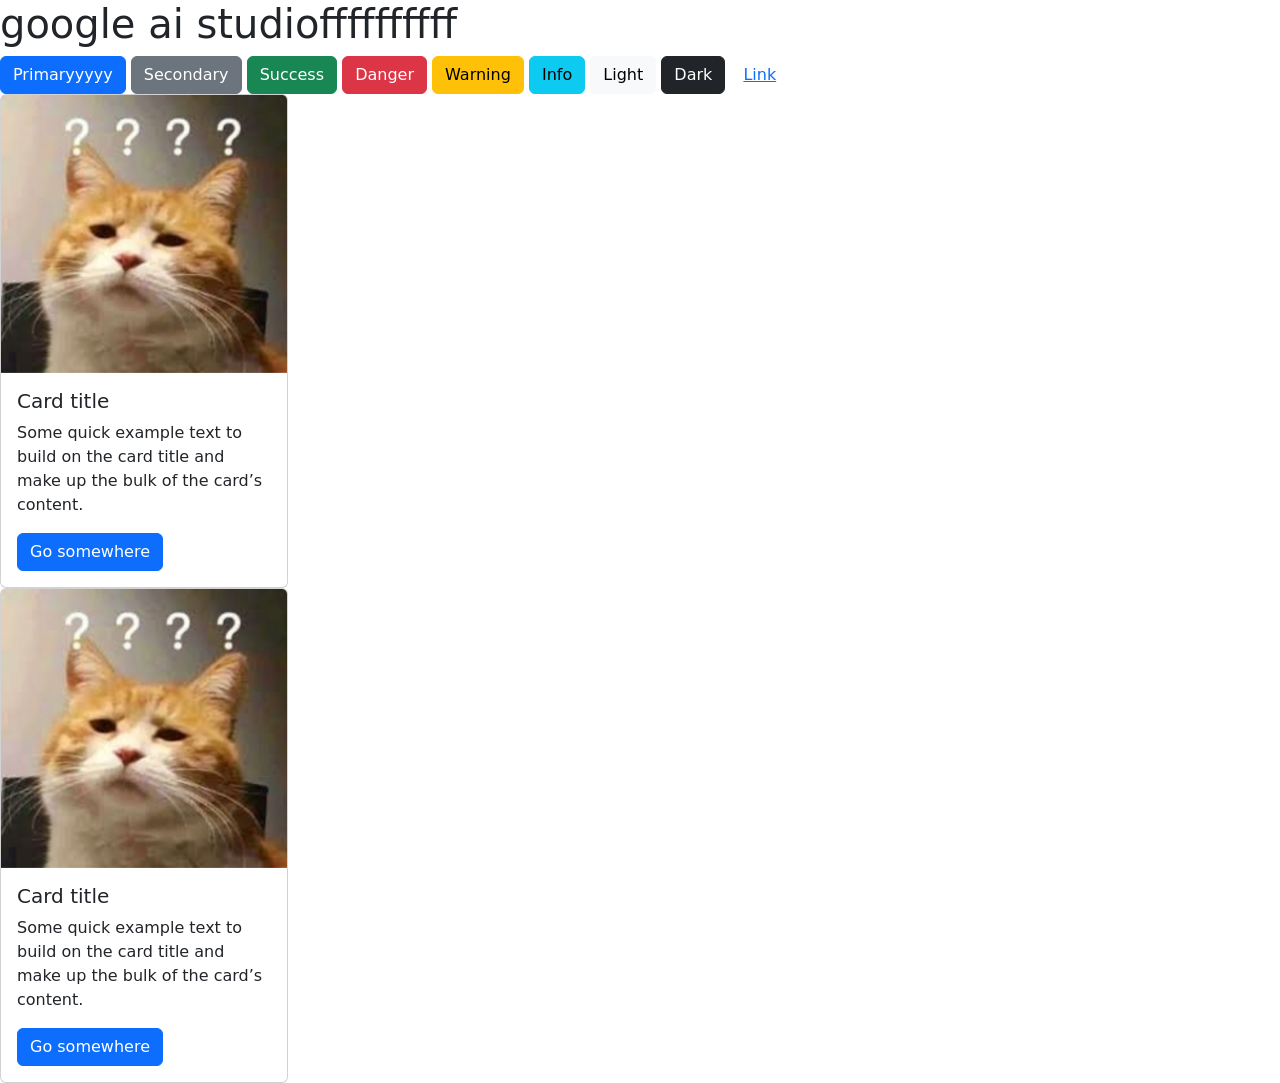
<file: index3.html>
<!doctype html>
<html lang="en">
  <head>
    <meta charset="utf-8">
    <meta name="viewport" content="width=device-width, initial-scale=1">
    <title>Bootstrap demo</title>
    <link href="https://cdn.jsdelivr.net/npm/bootstrap@5.3.8/dist/css/bootstrap.min.css" rel="stylesheet" integrity="sha384-sRIl4kxILFvY47J16cr9ZwB07vP4J8+LH7qKQnuqkuIAvNWLzeN8tE5YBujZqJLB" crossorigin="anonymous">
    <script src="https://cdn.jsdelivr.net/npm/@popperjs/core@2.11.8/dist/umd/popper.min.js" integrity="sha384-I7E8VVD/ismYTF4hNIPjVp/Zjvgyol6VFvRkX/vR+Vc4jQkC+hVqc2pM8ODewa9r" crossorigin="anonymous"></script>
<script src="https://cdn.jsdelivr.net/npm/bootstrap@5.3.8/dist/js/bootstrap.min.js" integrity="sha384-G/EV+4j2dNv+tEPo3++6LCgdCROaejBqfUeNjuKAiuXbjrxilcCdDz6ZAVfHWe1Y" crossorigin="anonymous"></script>

  </head>
  <body>

    <h1>google ai studioffffffffff</h1>
    <button type="button" class="btn btn-primary">Primaryyyyy</button>
    <button type="button" class="btn btn-secondary">Secondary</button>
    <button type="button" class="btn btn-success">Success</button>
    <button type="button" class="btn btn-danger">Danger</button>
    <button type="button" class="btn btn-warning">Warning</button>
    <button type="button" class="btn btn-info">Info</button>
    <button type="button" class="btn btn-light">Light</button>
    <button type="button" class="btn btn-dark">Dark</button>
    <button type="button" class="btn btn-link">Link</button>

    <script src="https://cdn.jsdelivr.net/npm/bootstrap@5.3.8/dist/js/bootstrap.bundle.min.js" integrity="sha384-FKyoEForCGlyvwx9Hj09JcYn3nv7wiPVlz7YYwJrWVcXK/BmnVDxM+D2scQbITxI" crossorigin="anonymous"></script>
    <div class="card" style="width: 18rem;">
  <img src="imgs/1725131667377.jpg" class="card-img-top" alt="...">
  <div class="card-body">
    <h5 class="card-title">Card title</h5>
    <p class="card-text">Some quick example text to build on the card title and make up the bulk of the card’s content.</p>
    <a href="#" class="btn btn-primary">Go somewhere</a>
  </div>
</div>
<div class="card" style="width: 18rem;">
  <img src="imgs/1725131667377.jpg" class="card-img-top" alt="...">
  <div class="card-body">
    <h5 class="card-title">Card title</h5>
    <p class="card-text">Some quick example text to build on the card title and make up the bulk of the card’s content.</p>
    <a href="#" class="btn btn-primary">Go somewhere</a>
  </div>
</div>


  </body>
</html>
</file>
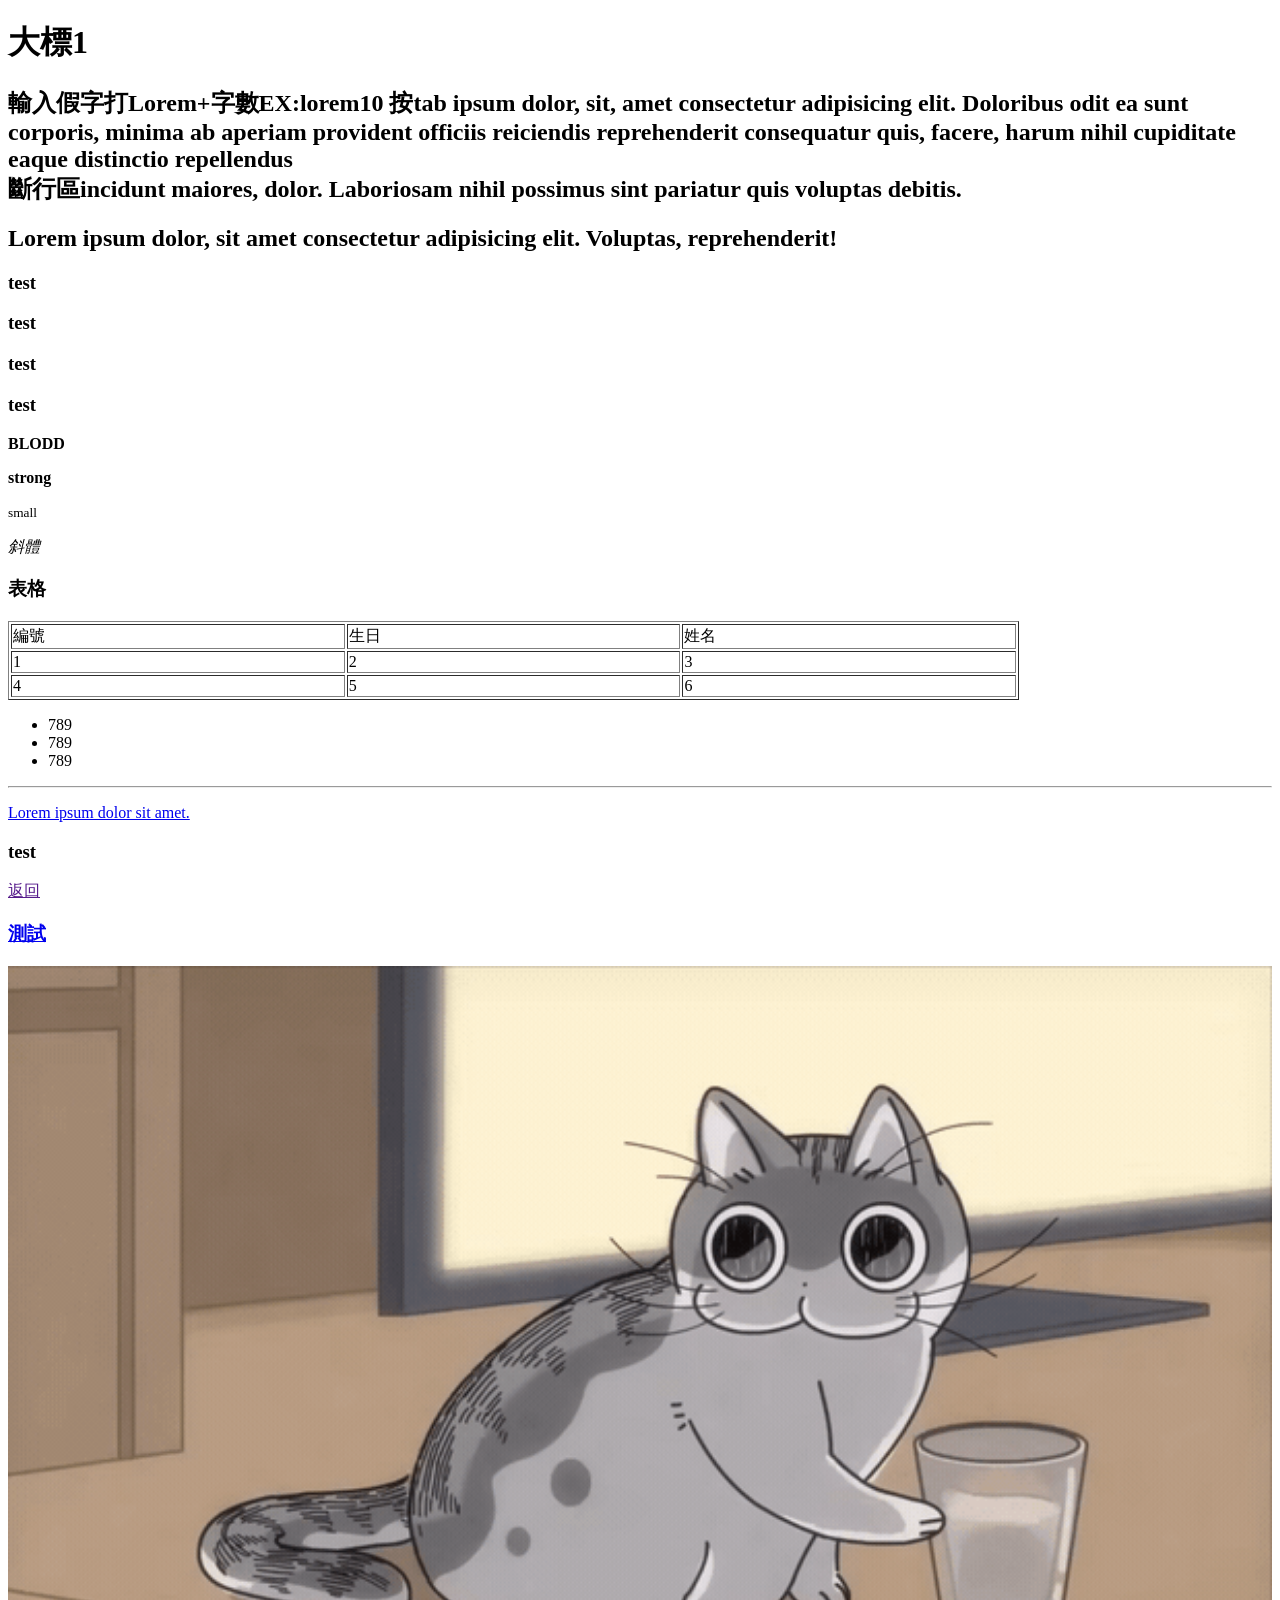
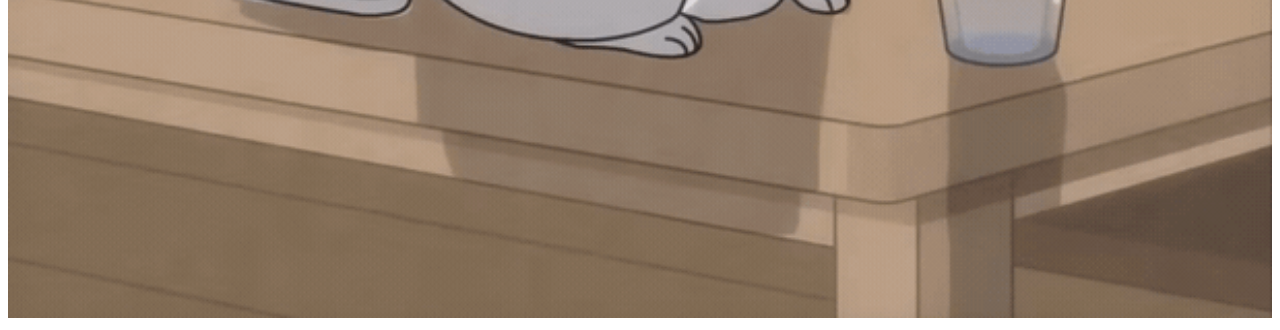
<file: web/index2.html>
<!DOCTYPE html>
<html lang="en">
<head>
	<meta charset="UTF-8">
	<meta name="viewport" content="width=device-width, initial-scale=1.0">
	<title>page2</title>
</head>
<body>
	<h1>大標1</h1>
	<h2>輸入假字打Lorem+字數EX:lorem10 按tab
	 ipsum dolor, sit, amet consectetur adipisicing elit. Doloribus odit ea sunt corporis, minima ab aperiam provident officiis reiciendis reprehenderit consequatur quis, facere, harum nihil cupiditate eaque distinctio repellendus <br>斷行區incidunt maiores, dolor. Laboriosam nihil possimus sint pariatur quis voluptas debitis.</h2>
	<h2>Lorem ipsum dolor, sit amet consectetur adipisicing elit. Voluptas, reprehenderit!</h2>
	<h3>test</h3>
	<h3>test</h3>
	<h3>test</h3>
	<h3>test</h3>
	<P><B>BLODD</B></P>
	<P><strong>strong</strong></P>
	<P><small>small</small></P>
	<P><em>斜體</em></P>
	<!-- <P>註解按"ctrl+/解除註解也是"</P> -->
	<h3>表格</h3>
	<table border="1" width="80%">
			<tr>
				<td>編號</td>
				<td>生日</td>
				<td>姓名</td>
			</tr>
			<tr>
				<td>1</td>
				<td>2</td>
				<td>3</td>
			</tr>
			<tr>
				<td>4</td>
				<td>5</td>
				<td>6</td>
			</tr>
	</table>	
    <ul>
    	<li>789</li>
    	<li>789</li>
    	<li>789</li>
    </ul>
	<hr>
    <P><a href="https://www.youtube.com/">Lorem ipsum dolor sit amet.</a></P>
	<h3>test</h3>
	<p><a href="">返回</p>
	<a href="https://www.gamer.com.tw/"><h3>測試</h3></a>
	<img src="imgs\62c0bcbeaf9f84461e552c8faeace662.gif"alt="圖片連結"width=100%>

</body>
</html>
</file>
